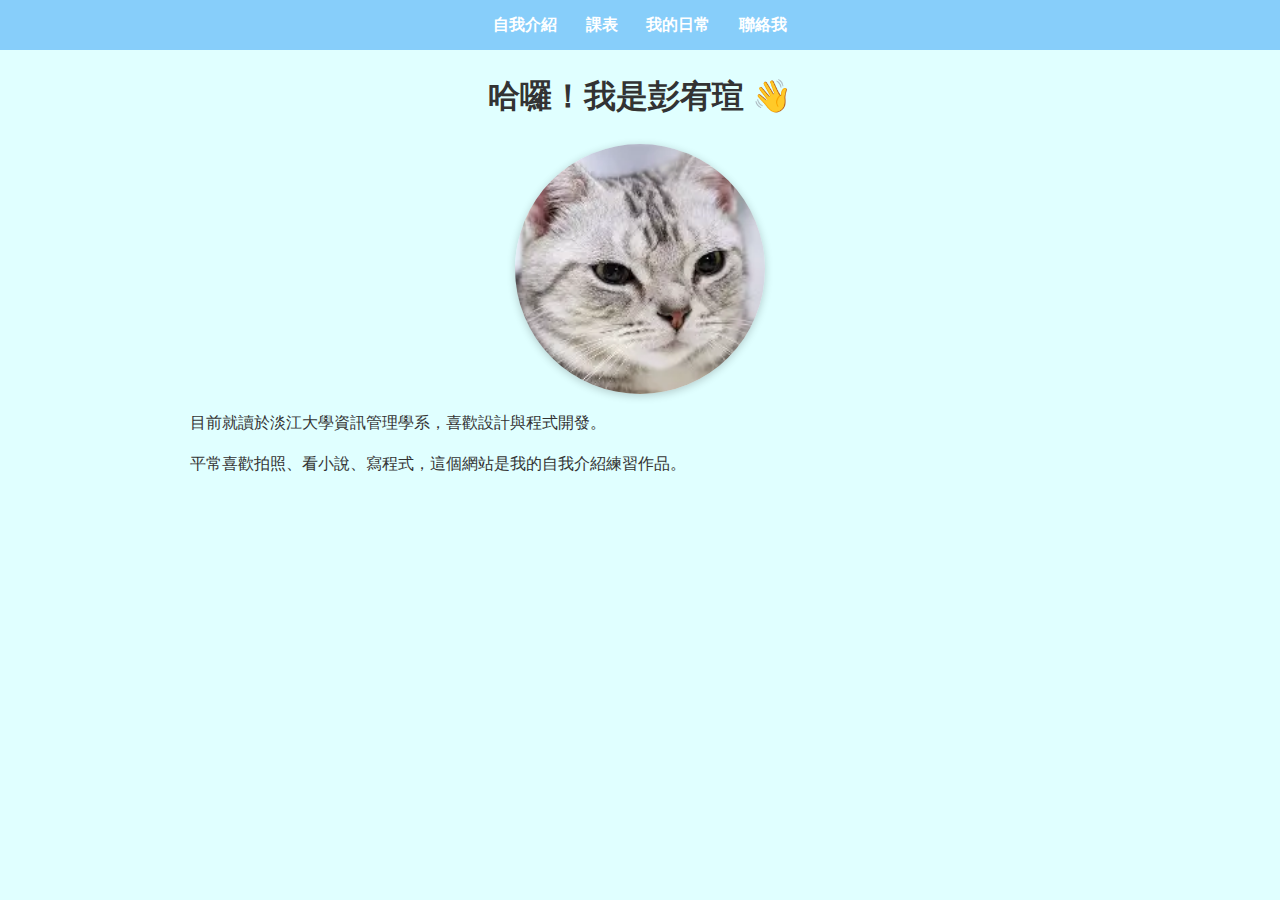
<file: index.html>
<!DOCTYPE html>
<html lang="zh-Hant">
<head>
  <meta charset="UTF-8">
  <title>自我介紹</title>
  <link rel="stylesheet" href="style.css">
</head>
<body>
  <nav class="nav">
    <a href="index.html" class="nav__link">自我介紹</a>
    <a href="schedule.html" class="nav__link">課表</a>
    <a href="gallery.html" class="nav__link">我的日常</a>
    <a href="contact.html" class="nav__link">聯絡我</a>
  </nav>

  <div class="container">
    <h1>哈囉！我是彭宥瑄 👋</h1>
    <img src="images/下載.webp" alt="我的照片" class="avatar">
    <p>目前就讀於淡江大學資訊管理學系，喜歡設計與程式開發。</p>
    <p>平常喜歡拍照、看小說、寫程式，這個網站是我的自我介紹練習作品。</p>
  </div>
</body>
</html>
</file>
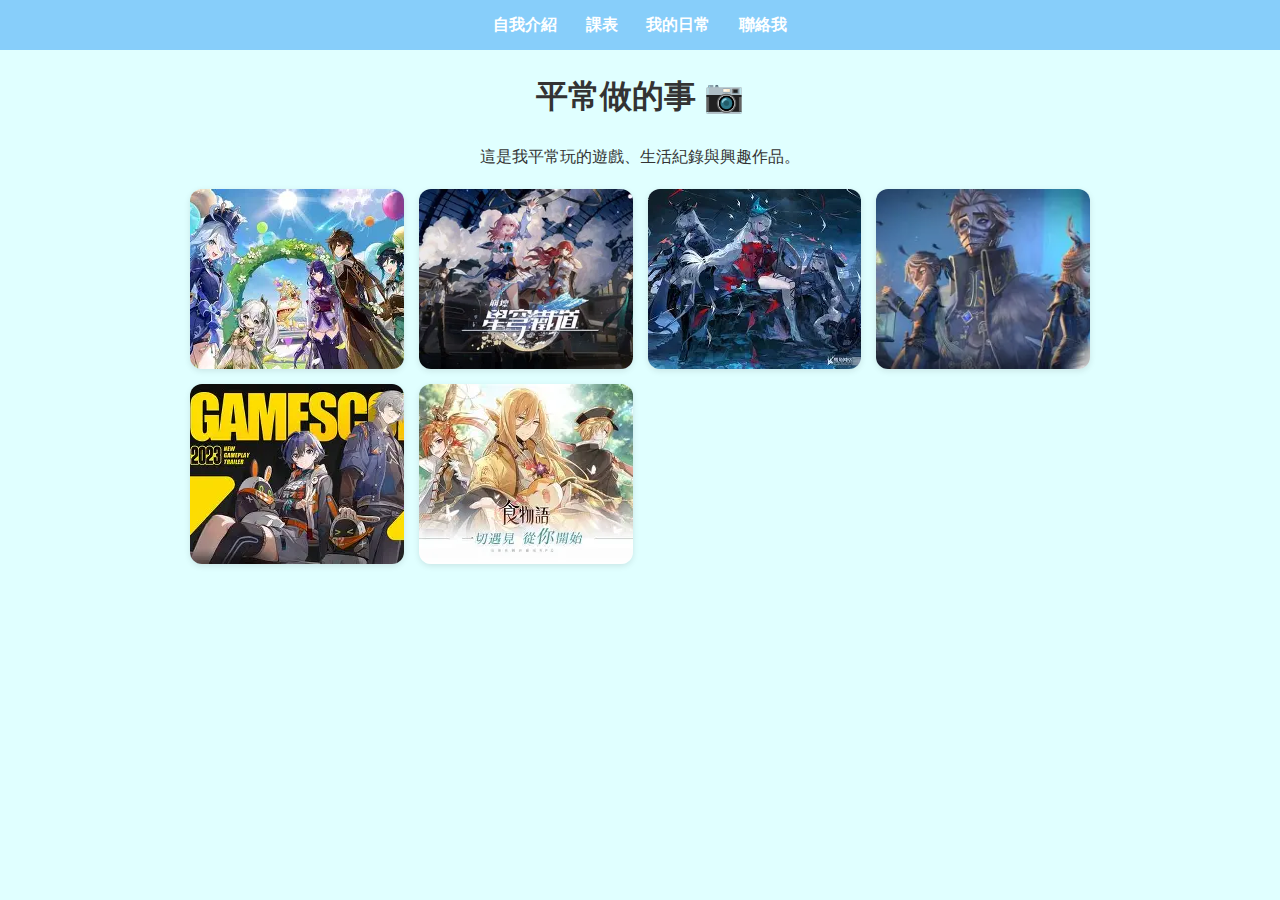
<file: gallery.html>
<!DOCTYPE html>
<html lang="zh-Hant">
<head>
  <meta charset="UTF-8">
  <title>我的日常</title>
  <link rel="stylesheet" href="style.css">
</head>
<body>
  <nav class="nav">
    <a href="index.html" class="nav__link">自我介紹</a>
    <a href="schedule.html" class="nav__link">課表</a>
    <a href="gallery.html" class="nav__link">我的日常</a>
    <a href="contact.html" class="nav__link">聯絡我</a>
  </nav>

  <div class="container">
    <h1>平常做的事 📷</h1>
    <p style="text-align:center;">這是我平常玩的遊戲、生活紀錄與興趣作品。</p>
    <div class="gallery">
      <img src="images/原神.webp" alt="照片1">
      <img src="images/崩鐵.webp" alt="照片2">
      <img src="images/明日.webp" alt="照片3">
      <img src="images/第五.webp" alt="照片4">
      <img src="images/絕區.webp" alt="照片5">
      <img src="images/食物.webp" alt="照片6">
    </div>
  </div>
</body>
</html>
</file>
<file: style.css>
:root {
  --main-color: #87cefa;   /* 主色：亮橘黃色（按鈕、導覽列背景） */
  --main-dark: #6495ed;    /* 主色加深版（滑鼠移過去時使用） */
  --text-color: #333;      /* 主要文字顏色（深灰） */
  --bg-light: #e0ffff;     /* 頁面背景色（淡黃色） */
}

/* === 全站 body 設定 === */
body {
  font-family: "Noto Sans TC", sans-serif;  /* 全站字體（使用 Noto Sans TC 中文字型） */
  background-color: var(--bg-light);        /* 套用上面定義的背景色變數 */
  color: var(--text-color);                 /* 套用文字顏色變數 */
  margin: 0;                                /* 取消瀏覽器預設外距 */
  line-height: 1.6;                         /* 行距設為 1.6，讓文字比較好閱讀 */
}

/* === 導覽列樣式 === */
.nav {
  background-color: var(--main-color);  /* 導覽列背景使用主色 */
  text-align: center;                   /* 導覽列項目置中 */
  padding: 12px;                        /* 上下內距 12px */
}

/* 導覽列裡的連結樣式 */
.nav__link {
  color: #fff;              /* 文字顏色白色 */
  text-decoration: none;    /* 移除底線 */
  margin: 0 12px;           /* 左右間距 12px */
  font-weight: bold;        /* 加粗字體 */
}

/* 滑鼠移到連結上時的效果 */
.nav__link:hover {
  color: var(--main-dark);  /* 顏色變深一點 */
}

/* === 容器設定 === */
/* 
  container 是主要版面容器，用來限制網頁內容最大寬度，
  讓內容不會太寬、保持整齊置中。
*/
.container {
  width: 80%;          /* 寬度為螢幕的 80% */
  max-width: 900px;    /* 最大寬度 900px，避免在大螢幕太寬 */
  margin: 20px auto;   /* 上下外距 20px，左右自動置中 */
}

/* === 標題樣式 === */
h1, h2 {
  text-align: center;         /* 標題置中 */
  color: var(--text-color);   /* 使用主要文字顏色 */
}

/* === 按鈕樣式 === */
.btn {
  background-color: var(--main-color);  /* 背景使用主色 */
  color: white;                         /* 按鈕文字白色 */
  padding: 10px 18px;                   /* 上下 10px、左右 18px 內距 */
  border: none;                         /* 移除預設邊框 */
  border-radius: 8px;                   /* 圓角 8px */
  cursor: pointer;                      /* 滑鼠移過去變手指圖示 */
  display: inline-block;  
               /* 讓按鈕能正常排列 */
}

/* 滑鼠移到按鈕時的顏色變化 */
.btn:hover {
  background-color: var(--main-dark);   /* 顏色變深（強調互動） */
}

/* === 表格樣式 === */
table {
  width: 100%;                 /* 表格寬度佔滿容器 */
  border-collapse: collapse;   /* 合併邊框線（不會重疊出雙線） */
  margin-top: 20px;            /* 與上方內容保留間距 */
}

/* 表格的儲存格（標題與內容）共用樣式 */
th, td {
  border: 1px solid #ccc;      /* 邊框顏色淺灰色 */
  padding: 10px;               /* 內距 10px */
  text-align: center;          /* 內容置中 */
}

/* 表頭（th）另外加上背景色 */
th {
  background-color: #b0e0e6;   /* 淡黃色背景 */
}

/* === 表單樣式 === */
form {
  width: 80%;             /* 寬度佔容器的 80% */
  max-width: 500px;       /* 最寬 500px */
  margin: 0 auto;         /* 置中顯示 */
}

/* 輸入框與文字區塊共用樣式 */
input, textarea {
  width: 100%;             /* 寬度撐滿父容器 */
  padding: 10px;           /* 內距 10px */
  margin-top: 8px;         /* 與上方標籤的距離 */
  border: 1px solid #ccc;  /* 邊框淺灰色 */
  border-radius: 6px;      /* 圓角 6px */
}

/* 表單的標籤（文字說明） */
label {
  font-weight: bold;       /* 加粗讓標籤更明顯 */
}

/* === 照片牆樣式 === */
/*
  gallery 是用 CSS Grid 建立的圖片牆。
  repeat(auto-fill, minmax(200px, 1fr)) 代表：
  - 每張圖片最小 200px，最多平均分配一整列空間。
  - 會自動依螢幕大小換行（RWD）。
*/
.gallery {
  display: grid;                             /* 使用格線布局 */
  grid-template-columns: repeat(auto-fill, minmax(200px, 1fr)); /* 自動分欄 */
  gap: 15px;                                 /* 每張圖片之間的間距 15px */
  margin-top: 20px;                          /* 與標題間距 */
}

/* 圖片外觀設定 */
.gallery img {
  width: 100%;                               /* 圖片撐滿格子寬度 */
  height: 180px;                             /* 固定高度 180px（保持整齊） */
  object-fit: cover;                         /* 圖片裁切填滿，不變形 */
  border-radius: 12px;                       /* 圓角 12px */
  box-shadow: 0 2px 6px rgba(0,0,0,0.1);     /* 添加陰影，讓圖片有立體感 */
  transition: transform 0.2s;                /* 設定 hover 時的放大動畫時間 */
}

/* 滑鼠移過圖片時的放大效果 */
.gallery img:hover {
  transform: scale(1.05);                    /* 放大 5% */
}
.btn:hover {
  background-color: var(--main-dark);  
  /* 顏色變化：
     當滑鼠移上去時，背景顏色會改成 --main-dark（主色加深版），
     給使用者「可互動」的視覺回饋。 */

  box-shadow: 0 4px 8px rgba(0,0,0,0.2);  
  /* 陰影效果：
     在按鈕下方產生柔和陰影（X 位移 0、Y 位移 4px、模糊 8px），
     顏色為半透明黑色 rgba(0,0,0,0.2)。
     讓按鈕看起來浮起、有立體感。 */

  transform: translateY(-2px);  
  /* 位移效果：
     按鈕在 hover 時往上移動 2px，
     模擬「浮起」的感覺。配合 box-shadow 看起來更真實。 */
}
.btn:active {
  transform: translateY(1px);  
  /* 向下位移：
     當按鈕被點擊（滑鼠按住未放開）時，
     元素會向下移動 1px，
     模擬「被按下去」的視覺效果。 */

  box-shadow: 0 2px 4px rgba(0,0,0,0.2);
  /* 陰影變小：
     陰影的距離（Y=2px, 模糊=4px）比 hover 狀態更小，
     看起來像是按鈕貼近背景、真的被壓下去了。 */
}
.avatar {
  width: 250px;              /* 頭貼大小 */
  height: 250px;             /* 設定高度，確保為正方形 */
  border-radius: 50%;        /* 四角圓弧成圓形 */
  object-fit: cover;         /* 圖片填滿容器，不變形 */
  display: block;            /* 讓圖片可以置中 */
  margin: 0 auto;            /* 水平置中 */
  box-shadow: 0 2px 8px rgba(0,0,0,0.2); /* 加一點陰影讓頭貼更立體 */
}
</file>
